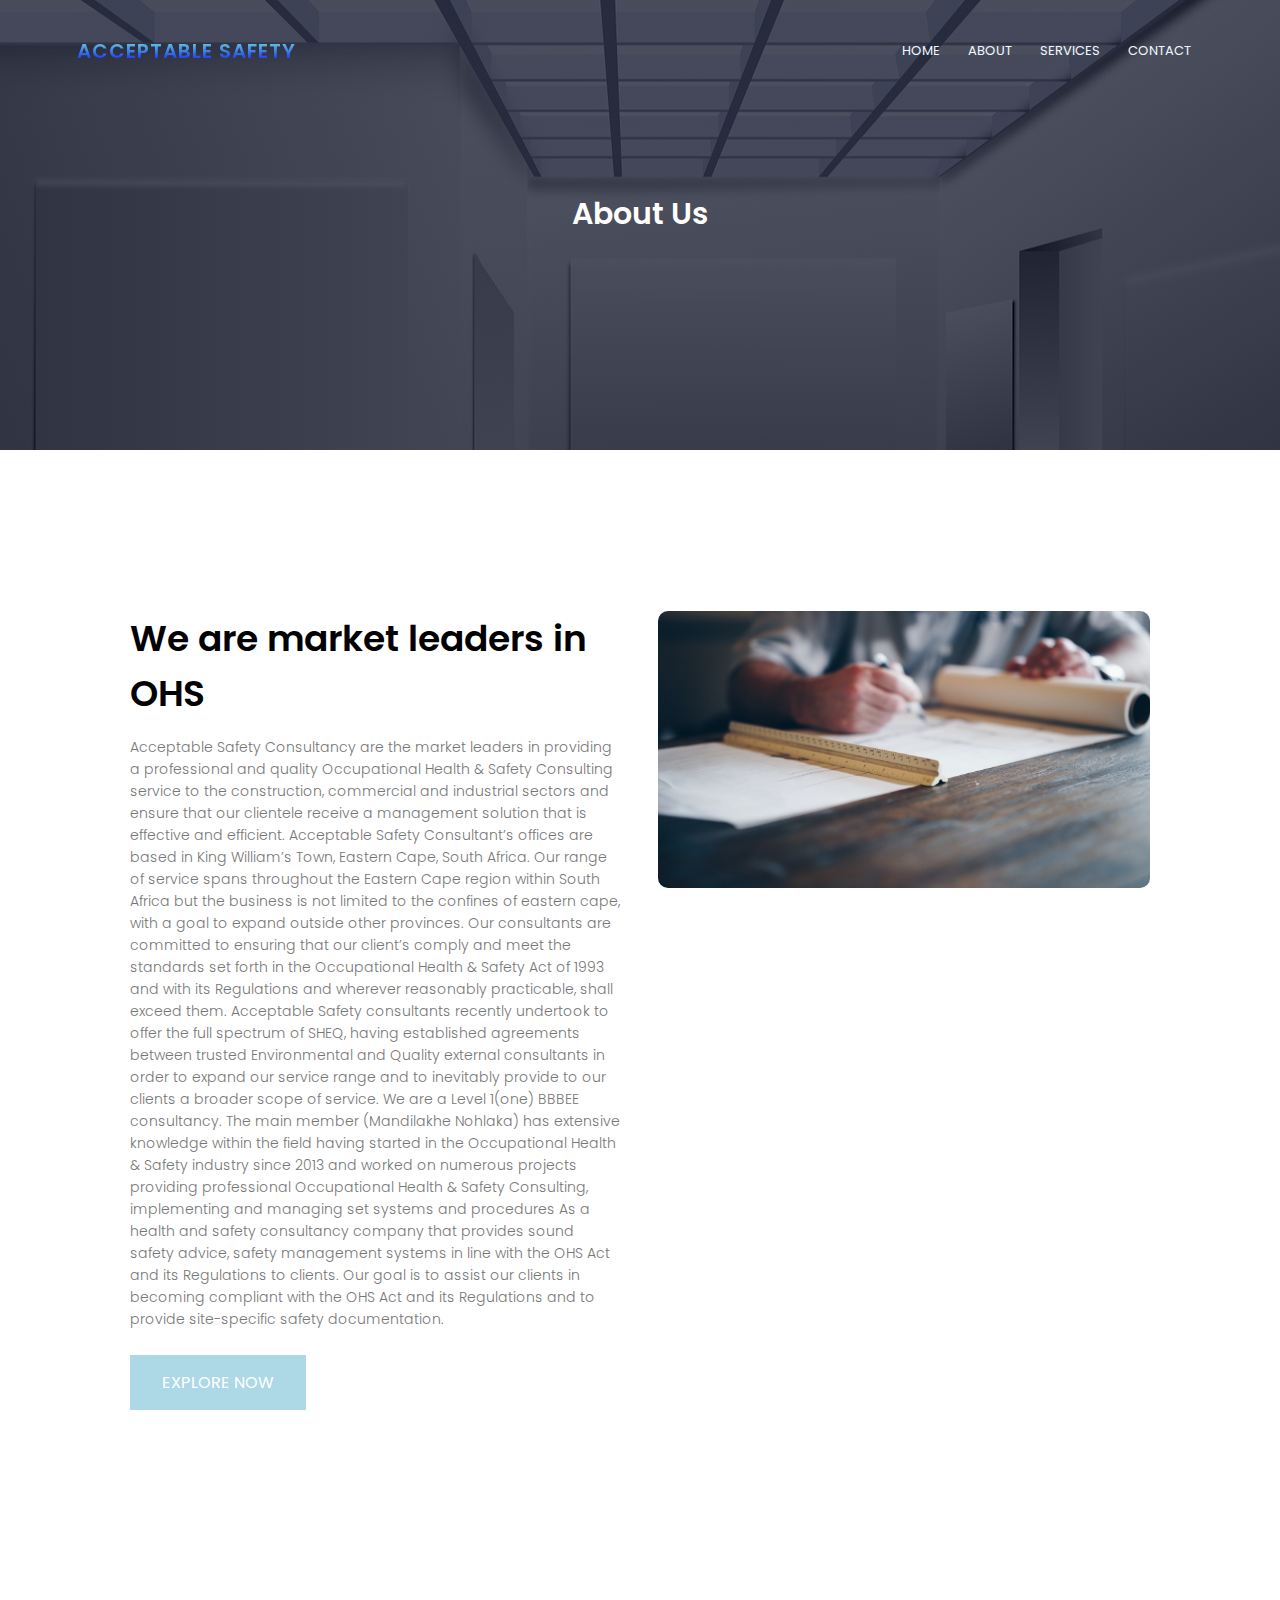
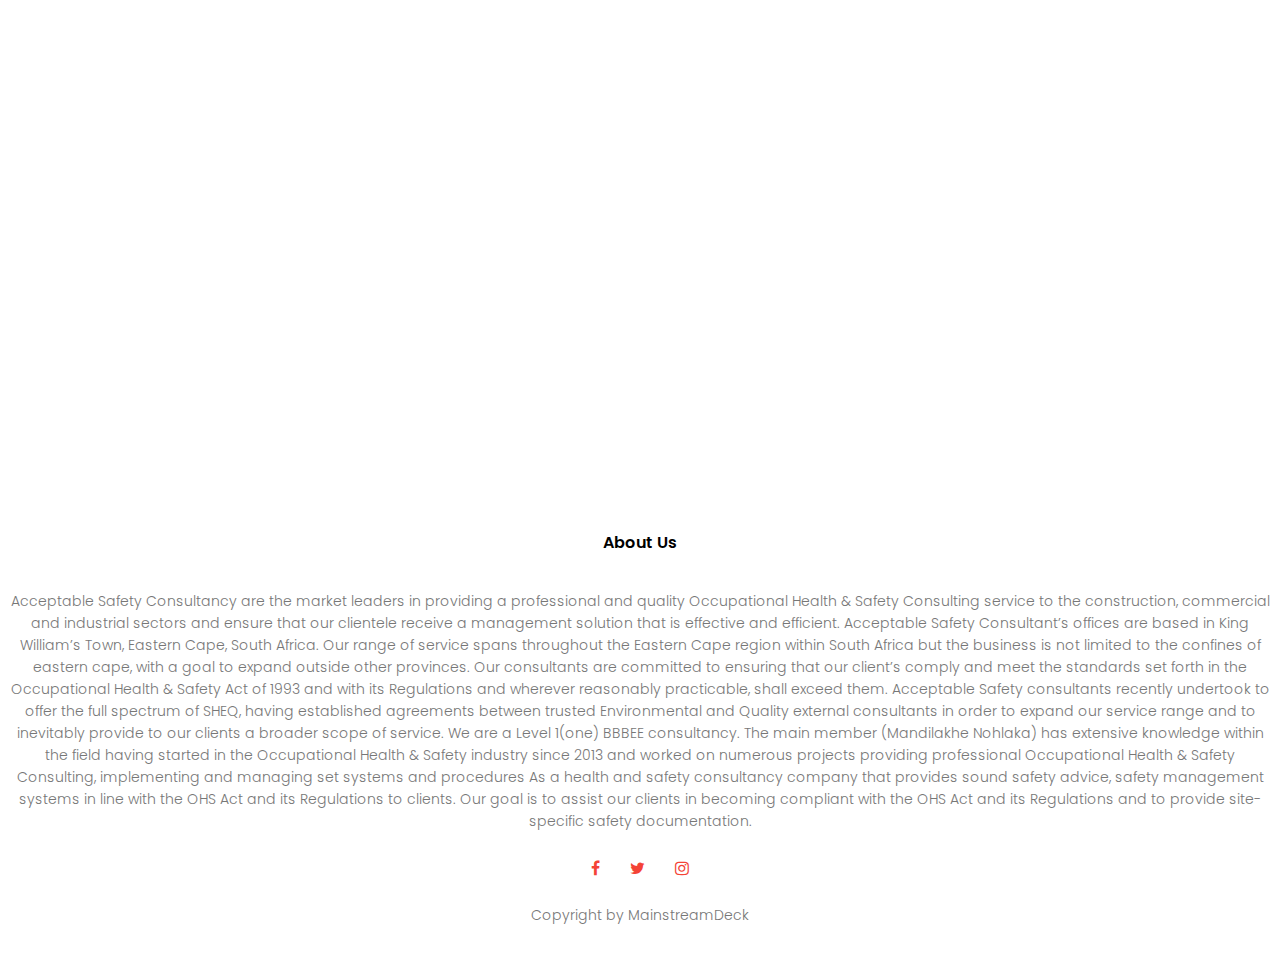
<file: about.html>
<!DOCTYPE html>
<html lang="en">
<head>
    <meta charset="UTF-8">
    
    <meta name="viewport" content="width=device-width, initial-scale=1.0">
    <title>Acceptable Safety Consultants</title>
    <link rel="stylesheet" href="style.css">
    <link rel="preconnect" href="https://fonts.googleapis.com">
<link rel="preconnect" href="https://fonts.gstatic.com" crossorigin>
<link href="https://fonts.googleapis.com/css2?family=Poppins:wght@100;200;300;400;600;700&display=swap" rel="stylesheet">
<link rel="stylesheet" href="https://stackpath.bootstrapcdn.com/font-awesome/4.7.0/css/font-awesome.min.css">


</head>
<body>
    <section class="sub-header">
<nav>
    <a href="index.html"><h3>Acceptable Safety</h3></a>
    <div class="nav-links" id="navLinks">
        <i class="fa fa-times" onclick="hideMenu()"></i>
        <ul>
            <li>
                <a href="index.html">HOME</a>
            
            </li>
            <li>
                <a href="about.html">ABOUT</a>
            
            </li>
            <li>
                <a href="services.html">SERVICES</a>
            
            </li>
            <li>
                <a href="contact.html">CONTACT</a>
            
            </li>
           
        </ul>


    </div>
    <i class="fa fa-bars" onclick="showMenu()"></i>

</nav>
<h1>About Us</h1>

 

    </section>
    <!----about us content-->
    <section class="about-us" >
        <div class="row">
           <div class="about-col">
              <h1>We are market leaders in OHS </h1>
              <p>Acceptable Safety Consultancy are the market leaders in providing a professional and quality Occupational Health & 
                Safety Consulting service to the construction, commercial and industrial sectors and ensure that our clientele receive a 
                management solution that is effective and efficient. 
                Acceptable Safety Consultant’s offices are based in King William’s Town, Eastern Cape, South Africa. Our range of 
                service spans throughout the Eastern Cape region within South Africa but the business is not limited to the confines of 
                eastern cape, with a goal to expand outside other provinces. 
                Our consultants are committed to ensuring that our client’s comply and meet the standards set forth in the 
                Occupational Health & Safety Act of 1993 and with its Regulations and wherever reasonably practicable, shall exceed 
                them. 
                Acceptable Safety consultants recently undertook to offer the full spectrum of SHEQ, having established agreements 
                between trusted Environmental and Quality external consultants in order to expand our service range and to inevitably 
                provide to our clients a broader scope of service. 
                We are a Level 1(one) BBBEE consultancy. The main member (Mandilakhe Nohlaka) has extensive knowledge within 
                the field having started in the Occupational Health & Safety industry since 2013 and worked on numerous projects 
                providing professional Occupational Health & Safety Consulting, implementing and managing set systems and 
                procedures
                As a health and safety consultancy company that provides sound safety advice, safety management systems in line 
                with the OHS Act and its Regulations to clients. Our goal is to assist our clients in becoming compliant with the OHS Act 
                and its Regulations and to provide site-specific safety documentation.</p>
             <a href="services.html" class="hero-btn">EXPLORE NOW</a>
             
            </div>
            <div class="about-col">
                <img src="./explore.jpg">
               </div>
           


        </div>

    </section>



    <!----footer----->

<section class="footer">
    <h4>About Us</h4>
    <p>Acceptable Safety Consultancy are the market leaders in providing a professional and quality Occupational Health & 
        Safety Consulting service to the construction, commercial and industrial sectors and ensure that our clientele receive a 
        management solution that is effective and efficient. 
        Acceptable Safety Consultant’s offices are based in King William’s Town, Eastern Cape, South Africa. Our range of 
        service spans throughout the Eastern Cape region within South Africa but the business is not limited to the confines of 
        eastern cape, with a goal to expand outside other provinces. 
        Our consultants are committed to ensuring that our client’s comply and meet the standards set forth in the 
        Occupational Health & Safety Act of 1993 and with its Regulations and wherever reasonably practicable, shall exceed 
        them. 
        Acceptable Safety consultants recently undertook to offer the full spectrum of SHEQ, having established agreements 
        between trusted Environmental and Quality external consultants in order to expand our service range and to inevitably 
        provide to our clients a broader scope of service. 
        We are a Level 1(one) BBBEE consultancy. The main member (Mandilakhe Nohlaka) has extensive knowledge within 
        the field having started in the Occupational Health & Safety industry since 2013 and worked on numerous projects 
        providing professional Occupational Health & Safety Consulting, implementing and managing set systems and 
        procedures
        As a health and safety consultancy company that provides sound safety advice, safety management systems in line 
        with the OHS Act and its Regulations to clients. Our goal is to assist our clients in becoming compliant with the OHS Act 
        and its Regulations and to provide site-specific safety documentation.</p>
      <div class="icons">
        <i class="fa fa-facebook"></i>
        <i class="fa fa-twitter"></i>
        <i class="fa fa-instagram"></i>
      </div> 
      <p>Copyright by MainstreamDeck</p>
</section>





    <!-------JavaScript for Toggle Menu------------------->
    <script>
      var navLinks = document.getElementById("navLinks");
      function showMenu(){
        navLinks.style.right ="0";
      }
      function hideMenu(){
        navLinks.style.right ="-200px";
      }

    </script>
    
</body>
</html>
</file>
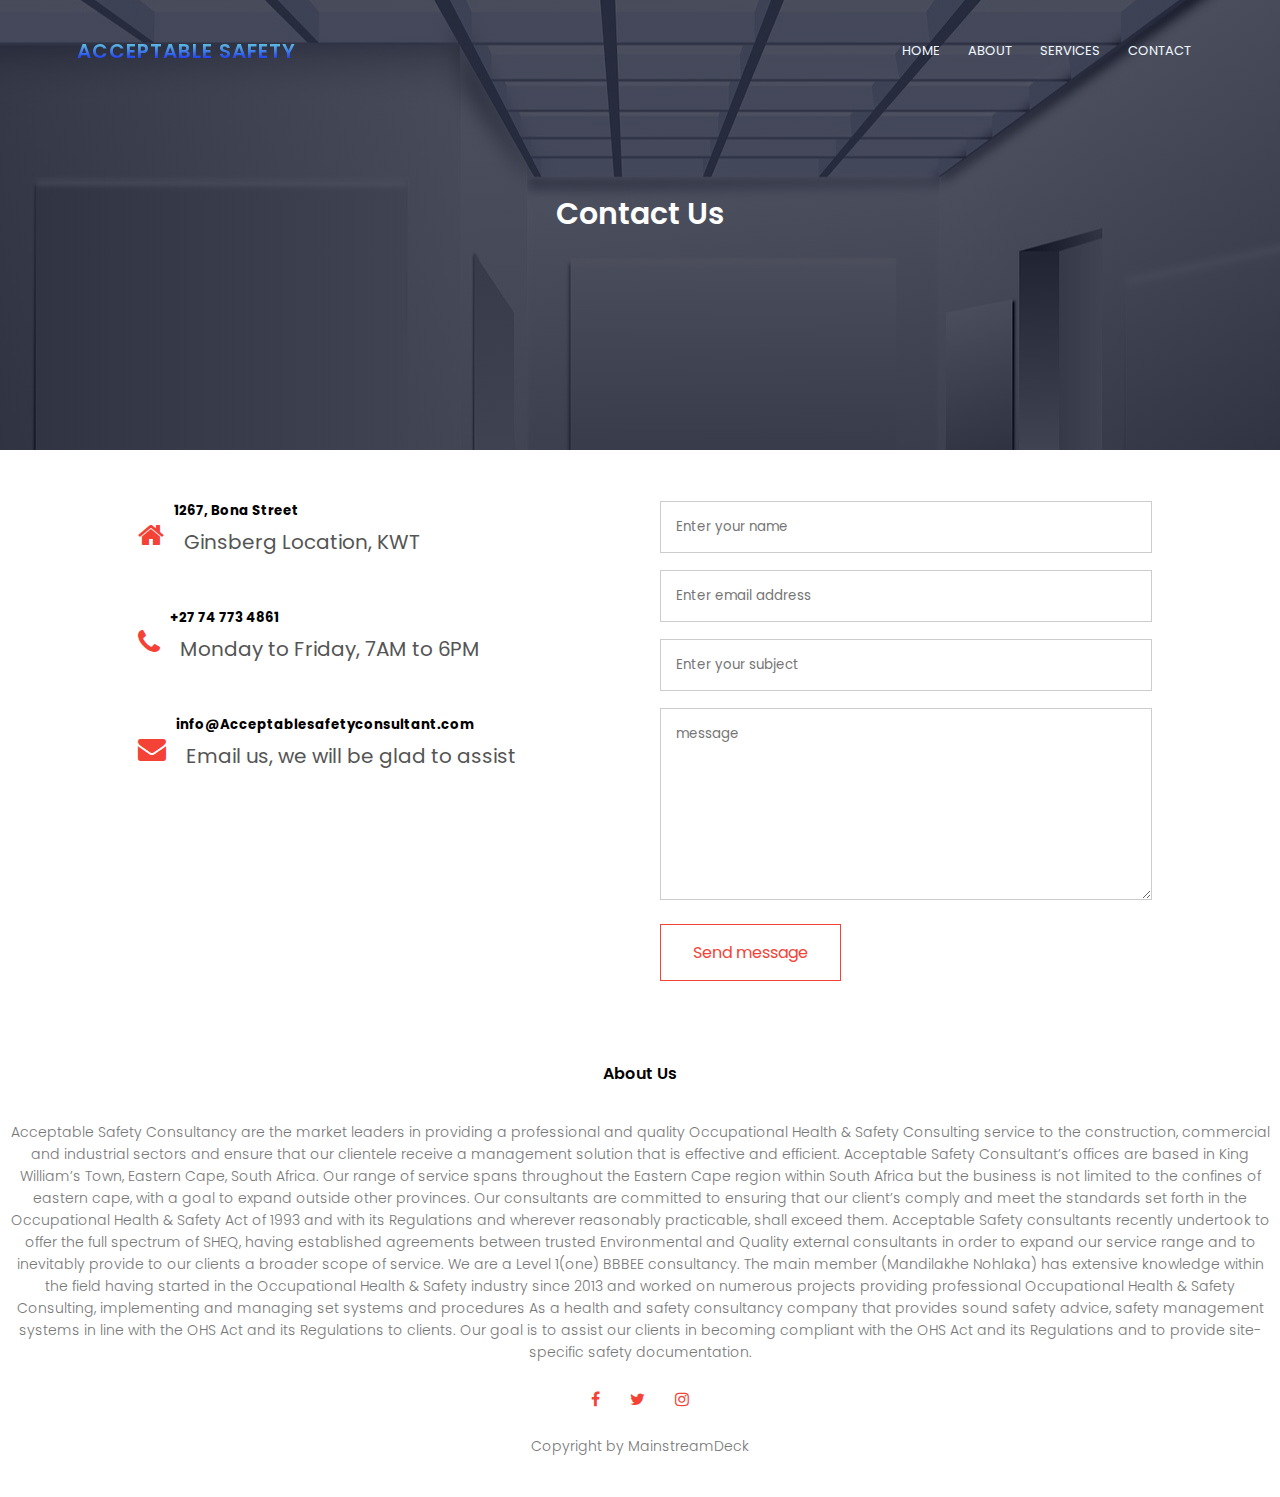
<file: contact.html>
<!DOCTYPE html>
<html lang="en">
<head>
    <meta charset="UTF-8">
    
    <meta name="viewport" content="width=device-width, initial-scale=1.0">
    <title>Acceptable Safety Consultants</title>
    <link rel="stylesheet" href="style.css">
    <link rel="preconnect" href="https://fonts.googleapis.com">
<link rel="preconnect" href="https://fonts.gstatic.com" crossorigin>
<link href="https://fonts.googleapis.com/css2?family=Poppins:wght@100;200;300;400;600;700&display=swap" rel="stylesheet">
<link rel="stylesheet" href="https://stackpath.bootstrapcdn.com/font-awesome/4.7.0/css/font-awesome.min.css">


</head>
<body>
    <section class="sub-header">
<nav>
    <a href="index.html"><h3>Acceptable Safety</h3></a>
    <div class="nav-links" id="navLinks">
        <i class="fa fa-times" onclick="hideMenu()"></i>
        <ul>
            <li>
                <a href="index.html">HOME</a>
            
            </li>
            <li>
                <a href="about.html">ABOUT</a>
            
            </li>
            <li>
                <a href="services.html">SERVICES</a>
            
            </li>
            <li>
                <a href="contact.html">CONTACT</a>
            
            </li>
           
        </ul>


    </div>
    <i class="fa fa-bars" onclick="showMenu()"></i>

</nav>
    <h1>Contact Us</h1>
    

 

    </section>
    <!----contact us-->

    <section class="contact-us">
        <div class="row">
            <div class="contact-col">
                <div>
                    <i class="fa fa-home"></i>
                    <span>
                        <h5>1267, Bona Street</h5>
                        <p>Ginsberg Location, KWT</p>
                    </span>
                </div>
                <div>
                    <i class="fa fa-phone"></i>
                    <span>
                        <h5>+27 74 773 4861</h5>
                        <p>Monday to Friday, 7AM to 6PM</p>
                    </span>
                </div>
                <div>
                    <i class="fa fa-envelope"></i>
                    <span>
                        <h5>info@Acceptablesafetyconsultant.com</h5>
                        <p>Email us, we will be glad to assist</p>
                    </span>
                </div>
            </div>
            <div class="contact-col">
               <form action="form_handler.php" method="post">
                  <input type="text" name="name" placeholder="Enter your name" required> 
                  <input type="email" name="email" placeholder="Enter email address" required>
                  <input type="text" name="subject" placeholder="Enter your subject" required>
                  <textarea rows="8" name="message" placeholder="message" required></textarea>
                  <button type="submit" class="hero-btn red-btn">Send message</button>
               </form>

            </div>


        </div>


    </section>

   

   

   



    <!----footer----->

<section class="footer">
    <h4>About Us</h4>
    <p>Acceptable Safety Consultancy are the market leaders in providing a professional and quality Occupational Health & 
        Safety Consulting service to the construction, commercial and industrial sectors and ensure that our clientele receive a 
        management solution that is effective and efficient. 
        Acceptable Safety Consultant’s offices are based in King William’s Town, Eastern Cape, South Africa. Our range of 
        service spans throughout the Eastern Cape region within South Africa but the business is not limited to the confines of 
        eastern cape, with a goal to expand outside other provinces. 
        Our consultants are committed to ensuring that our client’s comply and meet the standards set forth in the 
        Occupational Health & Safety Act of 1993 and with its Regulations and wherever reasonably practicable, shall exceed 
        them. 
        Acceptable Safety consultants recently undertook to offer the full spectrum of SHEQ, having established agreements 
        between trusted Environmental and Quality external consultants in order to expand our service range and to inevitably 
        provide to our clients a broader scope of service. 
        We are a Level 1(one) BBBEE consultancy. The main member (Mandilakhe Nohlaka) has extensive knowledge within 
        the field having started in the Occupational Health & Safety industry since 2013 and worked on numerous projects 
        providing professional Occupational Health & Safety Consulting, implementing and managing set systems and 
        procedures
        As a health and safety consultancy company that provides sound safety advice, safety management systems in line 
        with the OHS Act and its Regulations to clients. Our goal is to assist our clients in becoming compliant with the OHS Act 
        and its Regulations and to provide site-specific safety documentation.</p>
      <div class="icons">
        <i class="fa fa-facebook"></i>
        <i class="fa fa-twitter"></i>
        <i class="fa fa-instagram"></i>
      </div> 
      <p>Copyright by MainstreamDeck</p>
</section>





    <!-------JavaScript for Toggle Menu------------------->
    <script>
      var navLinks = document.getElementById("navLinks");
      function showMenu(){
        navLinks.style.right ="0";
      }
      function hideMenu(){
        navLinks.style.right ="-200px";
      }

    </script>
    
</body>
</html>
</file>
<file: style.css>
*{
    margin: 0;
    padding: 0;
    font-family: 'Poppins', sans-serif;
   
}
 .header{
    min-height: 100vh;
    width: 100%;
    background-image: linear-gradient(rgba(4,9,30,0.7),rgba(4,9,30,0.7)),url(./worker.jpg);
    background-size: cover;
    background-position: center;
    position: relative;
    
    
    
}
a{
    text-decoration: none;
}
.header h3{
    background-color: aqua;
    background-image: linear-gradient(to top, #0000FF 0%, #7FFFD4 100% );
    background-size: 100%;
    background-clip: text;
    -webkit-background-clip: text;
    -webkit-text-fill-color: transparent;
    -moz-text-fill-color:transparent;
    display: flex;
    align-items: center;
    cursor: pointer;
    text-decoration: none;
    font-size: 20px;
    letter-spacing: 1px;
    
    
   
    
}

nav{
    display: flex;
    padding: 2% 6%;
    justify-content: space-between;
    align-items: center;
    
    
}
.nav-links{
    flex: 1;
    text-align: right;
    
}
.nav-links ul li{
  list-style: none;
  display: inline-block;  
  padding: 8px 12px;
  position: relative;
 
}
.nav-links ul li a{
  color: aliceblue;
  text-decoration: none ;
  font-size: 13px;
  

}
.nav-links ul li::after{
 content: '';
 width: 0%;
 height: 2px;
 background: #f44336;
 display: block;
 margin: auto;
 transition: 0.5s;
}
.nav-links ul li:hover::after{
    width: 100%;

}
.text-box{
    width: 90%;
    color: #fff;
    position: absolute;
    top: 50%;
    left: 50%;
    transform: translate(-50%,-50%);
    text-align: center;
    


}
.text-box h1{
   font-size: 62px; 
   color: transparent;
   -webkit-text-stroke: 1px #fff;
   background: url(./back.png);
   background-clip: text;
   -webkit-background-clip: text;
   color: transparent;
   background-position: 0 0;
   animation: back 20s linear infinite;
   
}
@keyframes back{
   100%{
       background-position: 2000px 0;
   }
}
.text-box p{
    margin: 10px 0 40px;
    font-size: 14px;
    color: #fff;
}
.wrapper{
   display: inline-block;
   justify-content: center;
   align-items: center;

   
}
.wrapper {
    position: relative;
    display: inline-block;
    padding: 25px 30px;
    text-transform: uppercase;
    letter-spacing: 4px;
    color: #fff;
    font-size: 13px;
    transition: .5s;
    overflow: hidden;
    text-decoration: none;
   
    
    
}
 .wrapper:hover{
    background-color: #03e9f4;
    color: #050801;
    box-shadow: 0 0 5px #03e9f4,
                0 0 25px #03e9f4,
                0 0 50px #03e9f4,
                0 0 200px #03e9f4; 
                -webkit-box-reflect: below 1px linear-gradient(transparent, #0005 ); 

}

 .wrapper span {
    position: absolute;
    display: block;
}
 .wrapper span:nth-child(1){
    top: 0;
    left: 0;
    width: 100%;
    height: 1px;
    background: linear-gradient(90deg,transparent,#03e9f4);
    animation: animate1 1s infinite;

}
@keyframes animate1 {
    0%{
      left: -100%;  
    }
    100%{
        left: 100%;
    }
}
 .wrapper span:nth-child(2){
    top: -100%;
    right: 0;
    width: 1px;
    height: 100%;
    background: linear-gradient(180deg, transparent, #03e9f4

    );
    animation: animate2 1s infinite;
    animation-delay: .25s;
}
@keyframes animate2 {
    0%{
        top: -100%;
    }
    100%{
       top: 100%; 
    }
}
 .wrapper span:nth-child(3){
    bottom: 0;
    right: 0;
    width: 100%;
    height: 1px;
    background: linear-gradient(270deg, transparent, #03e9f4);
    animation: animate3 1s infinite;
    animation-delay: .5s;
}
@keyframes animate3 {
    0% {
        right: -100%;
    }
    100% {
        right: 100%;
    }
}
 .wrapper span:nth-child(4){
    bottom: -100%;
    left: 0;
    width: 1px;
    height: 100%;
    background: linear-gradient(360deg, transparent, #03e9f4);
    animation: animate4 1s infinite;
    animation-delay: .75s;

}
@keyframes animate4 {
    0%{
        bottom: -100%;
    }
    100%{
        bottom: 100%;
    }
}

 nav .fa{
    display: none;
    
 }

 .sub-header h1{
    text-align: center;
    margin-top: 90px;
    color:white ;
    font-size: 30px
    
   
 }
 .sub-header  h3{
    background-color: aqua;
            background-image: linear-gradient(to top, #0000FF 0%, #7FFFD4 100% );
            background-size: 100%;
            background-clip: text;
            -webkit-background-clip: text;
            -webkit-text-fill-color: transparent;
            -moz-text-fill-color:transparent;
            display: flex;
            align-items: center;
            cursor: pointer;
            text-decoration: none;
            font-size: 20px;
            letter-spacing: 1px;
            text-transform: uppercase;
            overflow: hidden;
}


    @media(max-width:700px){
        .header{
            min-height: 100vh;
            width: 100%;
            background-image: linear-gradient(rgba(4,9,30,0.7),rgba(4,9,30,0.7)),url(./worker.jpg);
            background-size:contain ;
            background-position: center;
            position: relative;
            background-repeat: no-repeat;
            
    
            }

        .header  h3{
            background-color: aqua;
            background-image: linear-gradient(to top, #0000FF 0%, #7FFFD4 100% );
            background-size: 100%;
            background-clip: text;
            -webkit-background-clip: text;
            -webkit-text-fill-color: transparent;
            -moz-text-fill-color:transparent;
            display: flex;
            align-items: center;
            cursor: pointer;
            text-decoration: none;
            font-size: 14px;
            letter-spacing: 1px;
            
        }
        .sub-header  h3{
            background-color: aqua;
            background-image: linear-gradient(to top, #0000FF 0%, #7FFFD4 100% );
            background-size: 100%;
            background-clip: text;
            -webkit-background-clip: text;
            -webkit-text-fill-color: transparent;
            -moz-text-fill-color:transparent;
            display: flex;
            align-items: center;
            cursor: pointer;
            text-decoration: none;
            font-size: 14px;
            letter-spacing: 1px;
        }
    
    .text-box h1{
        font-size: 20px; 
     } 
     .nav-links ul li{
        display: block;
     }
     .nav-links{
        position: fixed;
        background: #f44336;
        height: 100vh;
        width: 200px;
        top: 0;
        right: -200px;
        text-align: left;
        z-index: 2;
        transition: 1s;
     } 
     nav .fa{
        display: block;
        color: #fff;
        margin: 10px;
        font-size: 22px;
        cursor: pointer;
     }
     .nav-links ul{
        padding: 30px;

     }
    
}

/*--------service-------*/

.service{
    width: 80%;
    margin: auto;
    text-align: center;
    padding-top: 100px;
}
h1{
   font-size: 36px;
   font-weight: 600;
   
}
p{
    color: #777;
    font-size: 14px;
    font-weight: 300;
    line-height: 22px;
    padding: 10px;
}
.row{
    margin-top: 5%;
    display: flex;
    justify-content: space-between;
}
.service-col{
    flex-basis: 31%;
    background: lightcyan;
    border-radius: 10px;
    margin-bottom: 5%;
    padding: 20px 12px;
    box-sizing: border-box;
    transition: 0.5s;
}
.service-col ul {
    text-align: left;
    margin: 10px 0;
    padding: 20px 20px;
    font-size: 14px;
    color: lightslategray;
}
h3{
    text-align: center;
    font-weight: 600;
    margin: 10px 0;
    color: black;
}
.service-col:hover{
    box-shadow: 0 0 20px 0px rgba(0,0,0,0.2);
}
@media(max-width:700px){
 .row{
    flex-direction: column;
 }
}

/*-----projects------*/
.projects{
  width: 80%;
  margin: auto;
  text-align: center;
  padding-top: 50px;

}
.project-col{
   flex-basis: 32%;
   border-radius: 10px;
   margin-bottom: 30px;
   position: relative;
   overflow: hidden; 
}
.project-col img{
    width: 100%;
    display: block;
    
    
}
.layer{
   background: transparent;
   height: 100%;
   width: 100%; 
   position: absolute;
   top: 0;
   left: 0;
   transition: 0.5s;
   
   
}
.layer:hover{
    background: rgba(226,0,0,0.7);
}
.layer h3{
    width: 100%;
    font-weight: 500;
    color: #fff;
    font-size: 10px;
    bottom: 0;
    left: 50%;
    transform: translateX(-50%);
    position: absolute;
    opacity: 0;
    transition: 0.5s;
    background-size: cover;
    background-position: center;
}
.layer:hover h3{
    bottom: 49%;
    opacity: 1;
}

/*------certification--------*/
.certificates{
    width: 80%;
    margin: auto;
    text-align: center;
    padding-top: 100px;
}
.certificates-col{
    flex-basis: 31%;
    border-radius: 10px;
    margin-bottom: 5%;
    text-align: left;

}
.certificates-col img{
    max-width: 60%;
    border-radius: 10px;
    max-height: 60%;
    margin-left: 60px;
   
}
.certificates-col p{
    padding: 0;
}
.certificates-col h3{
    margin-top: 16px;
    margin-bottom: 15px;
    text-align: left;
}

/*-----testimonials-----*/
.testimonials{
    width: 80%;
    margin: auto;
    padding-top: 100px;
    text-align: center;
}
.testimonials-col{
   flex-basis: 44%;
   border-radius: 10px;
   margin-bottom: 5%;
   text-align: left; 
   background: #fff3f3;
   padding: 25px;
   cursor: pointer;
   display: flex;
}
.testimonials-col img{
   height: 40px;
   margin-left: 5px;
   margin-right: 30px; 
   border-radius: 50%;
}
.testimonials-col p{
   padding: 0; 
}
.testimonials-col h3{
    margin-top: 15px;
    text-align: left;
}

@media(max-width:t00){
    .testimonials-col img{
        margin-left: 0px;
        margin-right: 15px;    }
}

/*-----CALL TO ACTION-------*/

.cta{
    margin: 100px auto;
    width: 80%;
    background-image: linear-gradient(rgba(0,0,0,0.7), rgba(0,0,0,0.7)
    ),url(./banner.jpg);
    background-position: center;
    background-size:cover ;
    border-radius: 10px;
    text-align: center;
    padding: 10px;
}
.cta h1{
    color: #fff;
    margin-bottom: 60px;
    padding: 20px;

}

@media(max-width: 700px){
    .cta h1{
        font-size: 24px;
    }
}

/*------footer------*/
.footer{
   width: 100%;
   text-align: center;
   padding: 30px 0; 
}
.footer h4{
    margin-bottom: 25px;
    margin-top: 20px;
    font-weight: 600;
}
.icons .fa{
   color: #f44336; 
   margin: 0 13px;
   cursor: pointer;
   padding: 18px 0;
}

/*------about us-----*/
.sub-header{
    height: 50vh;
    width: 100%;
    background-image: linear-gradient(rgba(4,9,30,0.7),rgba(4,9,30,0.7)),url(./about.jpg);
    background-position: center;
    background-size: cover;
    
}
.sub-header1{
    height: 50vh;
    width: 100%;
    background-image: linear-gradient(rgba(4,9,30,0.7),rgba(4,9,30,0.7)),url(./about.jpg);
    background-position: center;
    background-size: cover;
    
}
.hero-btn{
    background-color: lightblue;
    border: none;
    color: white;
    padding: 15px 32px;
    text-align: center;
    text-decoration: none;
    display: inline-block;
    font-size: 16px;
}
.hero-btn:hover{
    background: #7FFFD4;
}

.about-us{
 width: 80%;
 margin: auto;
 padding-top: 80px;
 padding-bottom: 50%;
}
.about-col{
    flex-basis: 48%;
    padding: 30px 2px;
}
.about-col img{
  width: 100%;  
  border-radius: 10px;
 

}
.about-col h1{
   padding-top: 0; 
}
.about-col p{
    padding: 15px 0 25px;
}
.red-btn{
   border: 1px solid #f44336; 
   background: transparent;
   color: #f44336;
}
.red-btn:hover{
    color: #fff;
}
@media(max-width: 700px){
    .sub-header1 {
        background-position: center ;
        background-size: contain;
        background-repeat: no-repeat;
        
    }
}
.contact-us{
  width: 80%;  
  margin: auto;
}
.contact-col{
    flex-basis: 48%;
    margin-bottom: 30px;
}
.contact-col div{
    display: flex;
    align-items: center;
    margin-bottom: 40px;
}
.contact-col div .fa{
    font-size: 28px;
    color: #f44336;
    margin: 10px;
}
.contact-col div p{
    font-size: 20px;
    margin-bottom: 5px;
    color: #555;
    font-weight: 400;

}
.contact-col input, .contact-col textarea{
    width: 100%;
    padding: 15px;
    margin-bottom: 17px;
    outline: none;
    border: 1px solid #ccc;
    box-sizing: border-box;
}
</file>
